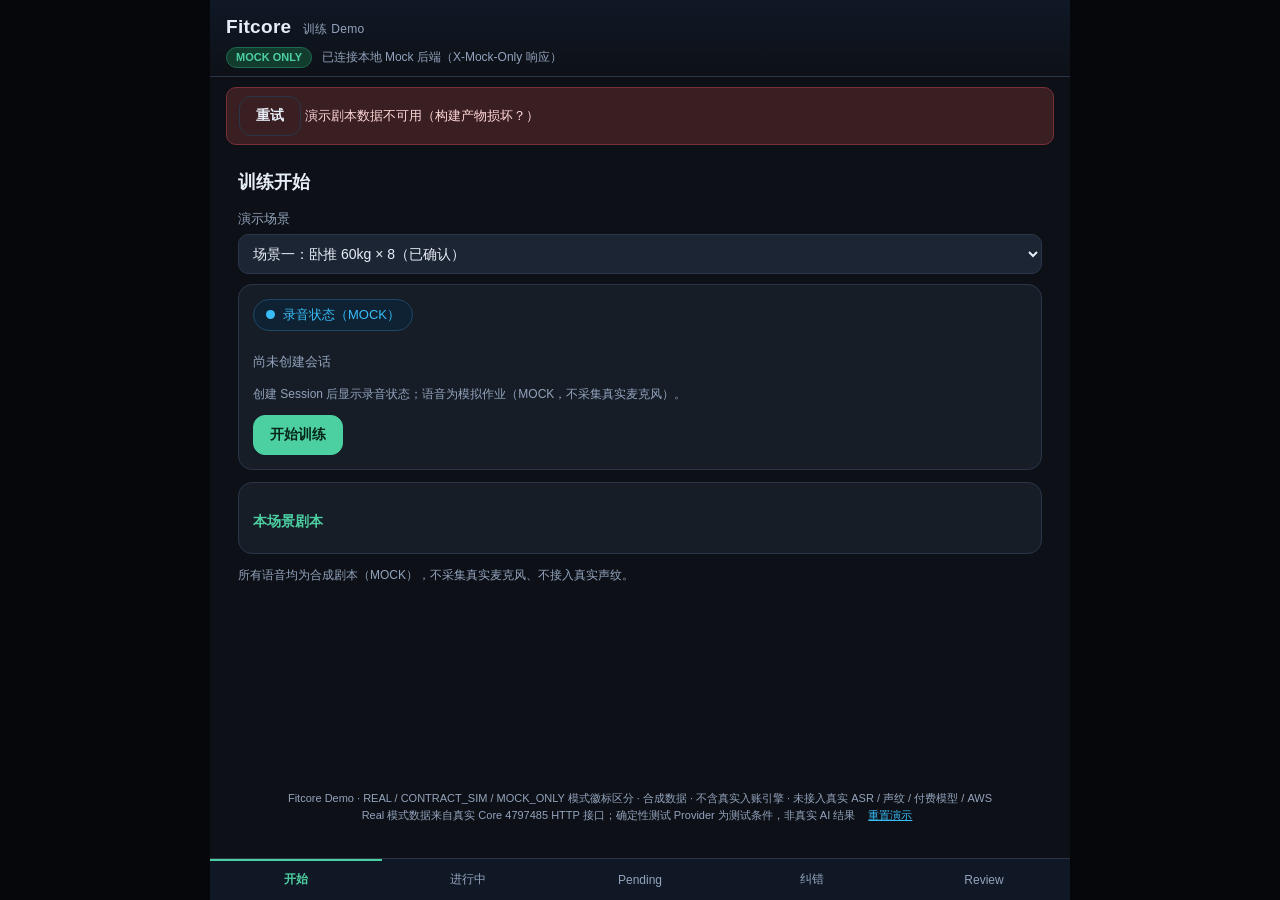
<file: web/index.fallback.html>
<!DOCTYPE html>
<html lang="zh-CN">
<head>
<meta charset="utf-8">
<meta name="viewport" content="width=device-width,initial-scale=1,maximum-scale=1">
<title>Fitcore 训练 Demo · REAL / CONTRACT_SIM / MOCK</title>
<link rel="stylesheet" href="css/styles.css">
</head>
<body>
<div class="phone">
  <header class="topbar">
    <div class="brand">Fitcore <span class="sub">训练 Demo</span></div>
    <div id="mode-banner" class="mode"></div>
  </header>

  <div id="retry-banner" class="retry-banner hidden"></div>

  <main class="content">
    <!-- 视图1：训练开始 -->
    <section id="view-start">
      <h2>训练开始</h2>
      <label class="lbl">演示场景
        <select id="scene-select" onchange="FitcoreDemo.sceneChanged(this)">
          <option value="scene1">场景一：卧推 60kg × 8（已确认）</option>
          <option value="scene2">场景二：跨语句补充与确认</option>
          <option value="scene3">场景三：纠错（8 → 7，不新增组）</option>
          <option value="scene4">场景四：还能再做两个（不增加次数）</option>
          <option value="scene5">场景五：大约做了 8 个（待确认）</option>
          <option value="scene6">场景六：训练结束只统计已确认</option>
        </select>
      </label>
      <div class="card">
        <div class="rec-pill"><span class="dot"></span> 录音状态（MOCK）</div>
        <p id="start-status" class="muted">尚未创建会话</p>
        <p id="start-hint" class="hint"></p>
        <div id="start-actions" class="btnrow"></div>
      </div>
      <div class="card">
        <h3>本场景剧本</h3>
        <ol id="scene-list" class="ev-list"></ol>
      </div>
      <p class="hint">所有语音均为合成剧本（MOCK），不采集真实麦克风、不接入真实声纹。</p>
    </section>

    <!-- 视图2：训练进行中 -->
    <section id="view-active" class="hidden">
      <h2>训练进行中</h2>
      <div class="card">
        <div class="rec-pill"><span class="dot pulse"></span> <span id="record-status">模拟录音中…（MOCK）</span></div>
        <div id="progress" class="muted"></div>
        <button id="next-btn" class="btn btn-primary" onclick="FitcoreDemo.next()">模拟语音作业</button>
      </div>
      <h3>训练组（动作 · 重量 · 次数）</h3>
      <div id="set-queue" class="list"></div>
      <h3 class="real-only-note">音频作业（8 态 Job 进度）</h3>
      <div id="job-list" class="list"></div>
    </section>

    <!-- 视图3：Pending -->
    <section id="view-pending" class="hidden">
      <h2>Pending · 待确认</h2>
      <div id="pending-list" class="list"></div>
      <p id="pending-empty-hint" class="hint"></p>
    </section>

    <!-- 视图4：Correction -->
    <section id="view-correction" class="hidden">
      <h2>Correction · 纠错</h2>
      <div id="correction-list" class="list"></div>
      <p id="correction-hint" class="hint"></p>
    </section>

    <!-- 视图5：Review -->
    <section id="view-review" class="hidden">
      <h2>Review · 复盘</h2>
      <div id="review-gate" class="card"><div id="review-empty"></div></div>
      <div id="review-body" class="hidden">
        <div class="card" id="review-stats"></div>
        <h3>已确认训练组</h3>
        <div id="review-list" class="list"></div>
        <p id="review-meta" class="hint"></p>
      </div>
    </section>
  </main>

  <nav class="tabs">
    <button data-view="start" class="active" onclick="FitcoreDemo.view('start')">开始</button>
    <button data-view="active" onclick="FitcoreDemo.view('active')">进行中</button>
    <button data-view="pending" onclick="FitcoreDemo.view('pending')">Pending</button>
    <button data-view="correction" onclick="FitcoreDemo.view('correction')">纠错</button>
    <button data-view="review" onclick="FitcoreDemo.view('review')">Review</button>
  </nav>

  <footer class="foot">
    Fitcore Demo · REAL / CONTRACT_SIM / MOCK_ONLY 模式徽标区分 ·
    合成数据 · 不含真实入账引擎 · 未接入真实 ASR / 声纹 / 付费模型 / AWS<br>
    Real 模式数据来自真实 Core 4797485 HTTP 接口；确定性测试 Provider 为测试条件，非真实 AI 结果
    <button class="linkbtn" onclick="FitcoreDemo.reset()">重置演示</button>
  </footer>
</div>

<script id="fitcore-demo-data" type="application/json">__DEMO_DATA__</script>
<script src="js/httpAdapter.js"></script>
<script src="js/v1client.js"></script>
<script src="js/app.js"></script>
</body>
</html>
</file>
<file: web/css/styles.css>
/* Fitcore Demo 样式 —— 评委产品化版：移动端优先，桌面自适应（>760px 宽布局） */
:root {
  --bg: #0d1117; --card: #161d27; --card2: #1c2534; --line: #2a3648;
  --txt: #e8eef7; --muted: #93a3bd; --accent: #4dd0a1; --accent2: #38bdf8;
  --warn: #ffb454; --err: #ff7a7a; --ok: #4dd0a1;
}
* { box-sizing: border-box; -webkit-tap-highlight-color: transparent; }
html, body { margin: 0; padding: 0; background: #05070b; color: var(--txt);
  font-family: -apple-system, "PingFang SC", "Microsoft YaHei", sans-serif;
  font-size: 15px; line-height: 1.55; }
.hidden { display: none !important; }

.phone { max-width: 520px; margin: 0 auto; background: var(--bg);
  min-height: 100vh; display: flex; flex-direction: column; }

.topbar { padding: 12px 16px 8px; border-bottom: 1px solid var(--line);
  background: linear-gradient(180deg, #101826, #0d1117); position: sticky; top: 0; z-index: 5; }
.brand { font-size: 19px; font-weight: 800; letter-spacing: .3px; }
.brand .sub { font-size: 12px; color: var(--muted); font-weight: 400; margin-left: 6px; }
.mode { margin-top: 6px; font-size: 12px; color: var(--muted); }
.badge { display: inline-block; background: #123c2e; color: var(--ok); border: 1px solid #1f6b52;
  border-radius: 999px; padding: 1px 9px; font-size: 11px; margin-right: 6px; font-weight: 700; }

.retry-banner { background: #3a1f22; color: #ffd7d7; border: 1px solid #7a3038;
  margin: 10px 16px 0; padding: 8px 12px; border-radius: 10px; font-size: 13px; }

.content { flex: 1; padding: 14px 16px 90px; }
h2 { font-size: 18px; margin: 4px 0 12px; }
h3 { font-size: 14px; color: var(--accent); margin: 14px 0 6px; }

.card { background: var(--card); border: 1px solid var(--line); border-radius: 14px;
  padding: 14px; margin-bottom: 12px; }
.card.inner { background: var(--card2); border-color: var(--line); }
.lbl { display: block; font-size: 13px; color: var(--muted); margin-bottom: 10px; }
select { width: 100%; margin-top: 4px; background: var(--card2); color: var(--txt);
  border: 1px solid var(--line); border-radius: 10px; padding: 10px; font-size: 14px; }

/* ---- 首页 Hero ---- */
.hero { text-align: center; padding: 22px 8px 26px; }
.hero-title { font-size: 40px; font-weight: 900; letter-spacing: 1px; margin: 0;
  background: linear-gradient(90deg, var(--accent), var(--accent2));
  -webkit-background-clip: text; background-clip: text; color: transparent; }
.hero-sub { color: var(--muted); font-size: 14px; margin: 8px 0 14px; }
.home-mode { margin-bottom: 14px; font-size: 12px; color: var(--muted); }
.btn-hero { font-size: 17px; padding: 13px 40px; }
.usage { margin: 0; padding-left: 18px; font-size: 13px; color: var(--txt); }
.usage li { margin: 6px 0; }

.rec-pill { display: inline-flex; align-items: center; gap: 8px; background: #0f2233;
  border: 1px solid #1d4765; color: var(--accent2); border-radius: 999px;
  padding: 5px 12px; font-size: 13px; margin-bottom: 8px; }
.dot { width: 9px; height: 9px; border-radius: 50%; background: var(--accent2); }
.dot.pulse { animation: pulse 1.2s infinite; }
@keyframes pulse { 0%,100% { opacity: 1; } 50% { opacity: .25; } }

.list { display: flex; flex-direction: column; gap: 8px; }
.row { background: var(--card); border: 1px solid var(--line); border-radius: 12px;
  padding: 10px 12px; font-size: 14px; }
.row-pending { border-color: var(--warn); background: #221c10; }
.row-corrected { border-color: var(--accent2); }
.row .tag { float: right; font-size: 11px; border-radius: 999px; padding: 1px 8px; }
.tag-confirmed { background: #0e3b2e; color: var(--ok); }
.tag-pending { background: #3a2c10; color: var(--warn); }
.tag-job-done { background: #0e3b2e; color: var(--ok); }
.tag-job-blocked { background: #3a1f22; color: var(--err); }
.tag-job-uploading, .tag-job-queued { background: #12314a; color: var(--accent2); }
.tag-job-asr_running, .tag-job-final_ready, .tag-job-llm_running,
.tag-job-retry_asr, .tag-job-retry_llm { background: #3a2c10; color: var(--warn); }
.empty { color: var(--muted); font-size: 13px; padding: 10px 4px; }
.muted { color: var(--muted); font-size: 13px; }
.hint { color: var(--muted); font-size: 12px; }

.btnrow { display: flex; gap: 8px; margin-top: 10px; flex-wrap: wrap; }
.btn { border: 1px solid var(--line); background: var(--card2); color: var(--txt);
  border-radius: 12px; padding: 10px 16px; font-size: 14px; font-weight: 600; cursor: pointer; }
.btn:disabled { opacity: .5; cursor: not-allowed; }
.btn-primary { background: var(--accent); border-color: var(--accent); color: #06251a; }
.btn-warn { background: #7a3038; border-color: #7a3038; color: #ffe3e3; }
.btn-ghost { background: transparent; }
.btn-ghost:hover { border-color: var(--accent); }

.ev-list { margin: 0; padding-left: 18px; font-size: 13px; color: var(--txt); }
.ev-list li { margin: 4px 0; }
.ev-id { font-family: ui-monospace, monospace; color: var(--accent2); font-size: 12px; margin-right: 6px; }

.inp { width: 64px; background: var(--card2); color: var(--txt); border: 1px solid var(--line);
  border-radius: 8px; padding: 6px 8px; font-size: 14px; margin: 0 4px; }

/* ---- 上传区 ---- */
.upload-zone { display: flex; gap: 10px; align-items: center; flex-wrap: wrap; margin-bottom: 8px; }
.upload-zone input[type="file"] { color: var(--muted); font-size: 13px; max-width: 210px; }
.progress-wrap { margin-top: 8px; display: flex; align-items: center; gap: 10px; }
.progress-track { flex: 1; height: 8px; background: var(--card2); border-radius: 999px; overflow: hidden; }
.progress-bar { height: 100%; width: 0; background: var(--accent); border-radius: 999px;
  transition: width .25s ease; }

/* ---- 训练记录表格 ---- */
.facts-table { width: 100%; border-collapse: collapse; font-size: 13px; margin-top: 4px; }
.facts-table th, .facts-table td { text-align: left; padding: 8px 8px; border-bottom: 1px solid var(--line); }
.facts-table th { color: var(--accent); font-weight: 700; }
.facts-table td { color: var(--txt); }

/* ---- Pending 结果横幅 ---- */
.resolve-result { margin: 0 0 12px; padding: 10px 12px; border-radius: 10px; font-size: 13px; }
.resolve-result.ok { background: #0e2b22; color: #b9f4dd; border: 1px solid #1f6b52; }
.resolve-result.error { background: #3a1f22; color: #ffd7d7; border: 1px solid #7a3038; }
.resolve-result.pending { background: #12314a; color: #cfeafc; border: 1px solid #1d4765; }

.correction-note { border-color: var(--warn); background: #221c10; }
.correction-note h3 { color: var(--warn); }

/* ---- 底部导航与页脚 ---- */
.tabs { position: fixed; bottom: 0; left: 50%; transform: translateX(-50%);
  width: 100%; max-width: 520px; display: grid; grid-template-columns: repeat(5, 1fr);
  background: #101826; border-top: 1px solid var(--line); z-index: 10; }
.tabs button { background: none; border: none; color: var(--muted); font-size: 12px;
  padding: 10px 2px 12px; border-top: 2px solid transparent; cursor: pointer; }
.tabs button.active { color: var(--accent); border-top-color: var(--accent); font-weight: 700; }

.foot { padding: 10px 16px 76px; color: var(--muted); font-size: 11px; text-align: center; }
.linkbtn { background: none; border: none; color: var(--accent2); font-size: 11px;
  text-decoration: underline; cursor: pointer; margin-left: 4px; }

/* ---- 桌面宽屏（评委演示投屏）---- */
@media (min-width: 760px) {
  .phone { max-width: 860px; }
  .content { padding: 20px 28px 110px; }
  .hero-title { font-size: 46px; }
  .facts-table { font-size: 14px; }
  .facts-table th, .facts-table td { padding: 10px 12px; }
  .tabs { max-width: 860px; }
}

/* 移动端检查标记（静态检查用例扫描此元素） */
#viewport-guard { position: fixed; right: 4px; bottom: 4px; width: 1px; height: 1px;
  background: transparent; overflow: hidden; color: transparent; }
</file>
